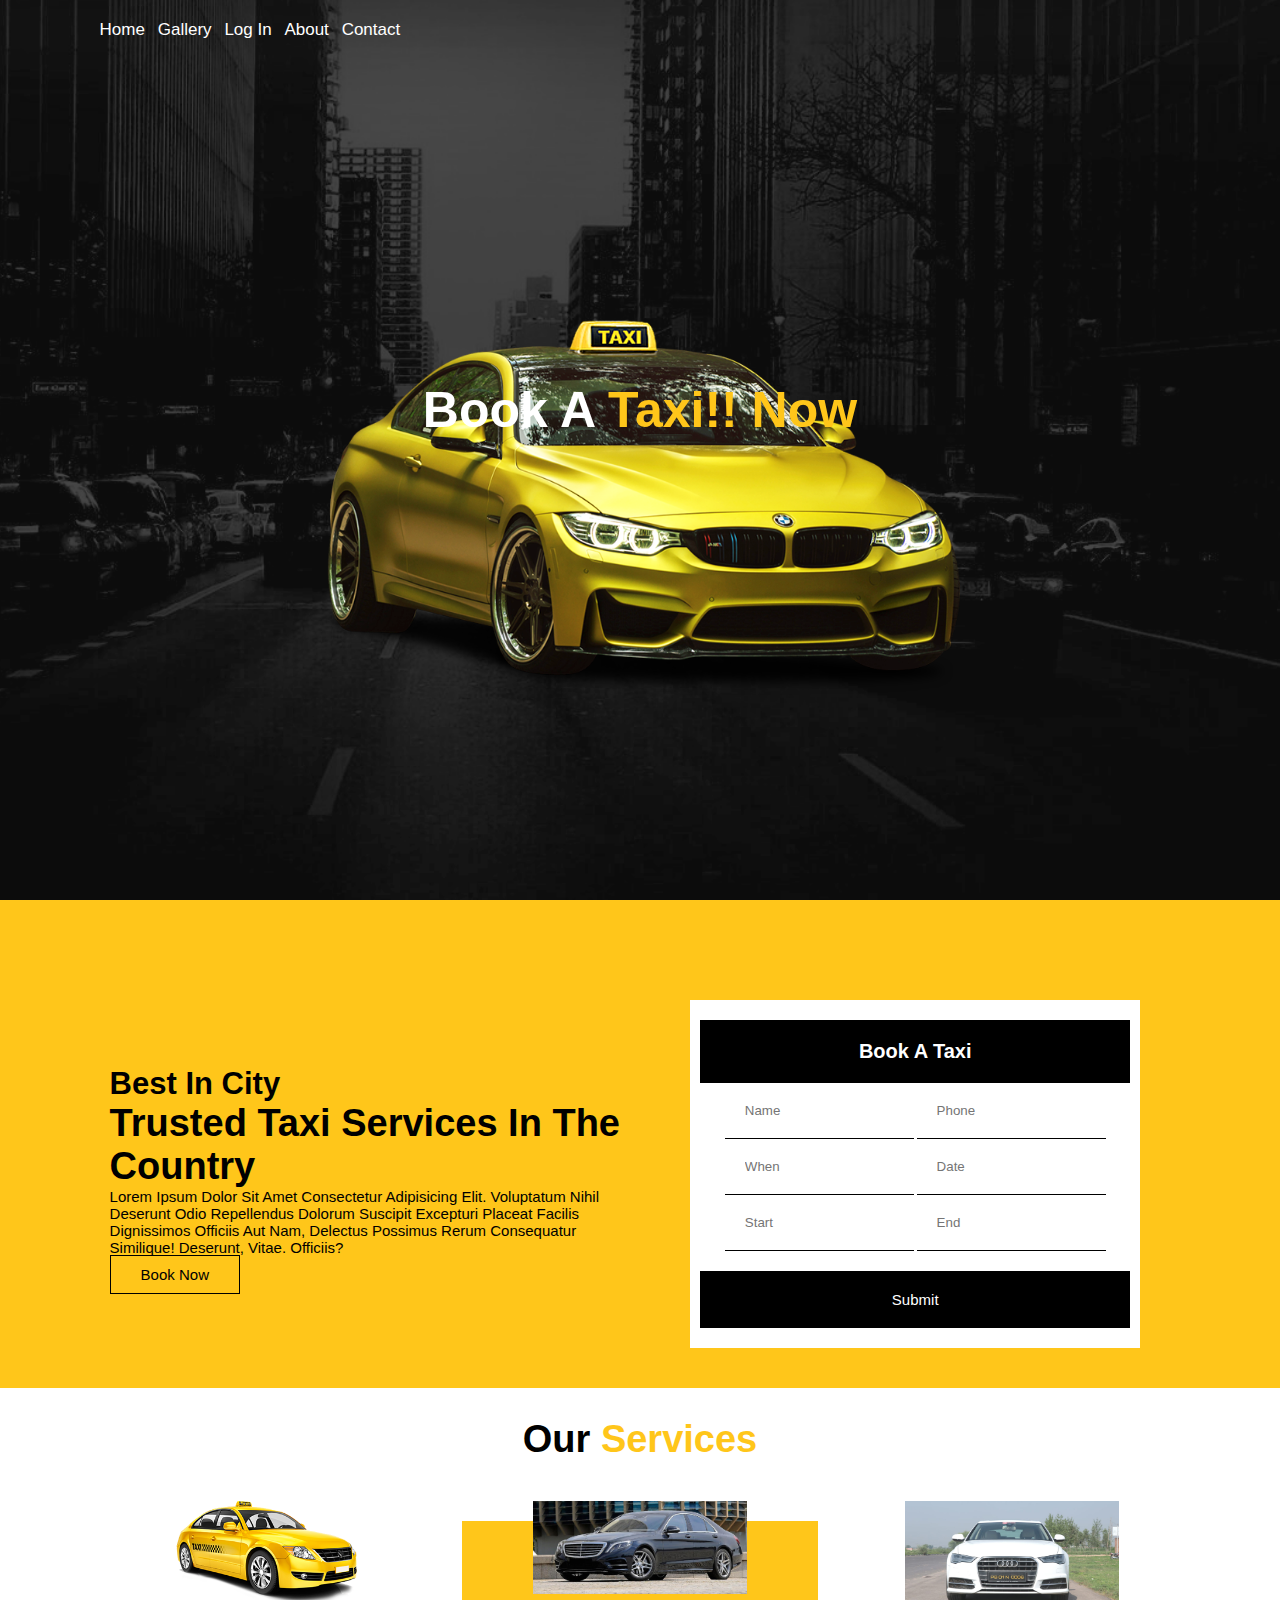
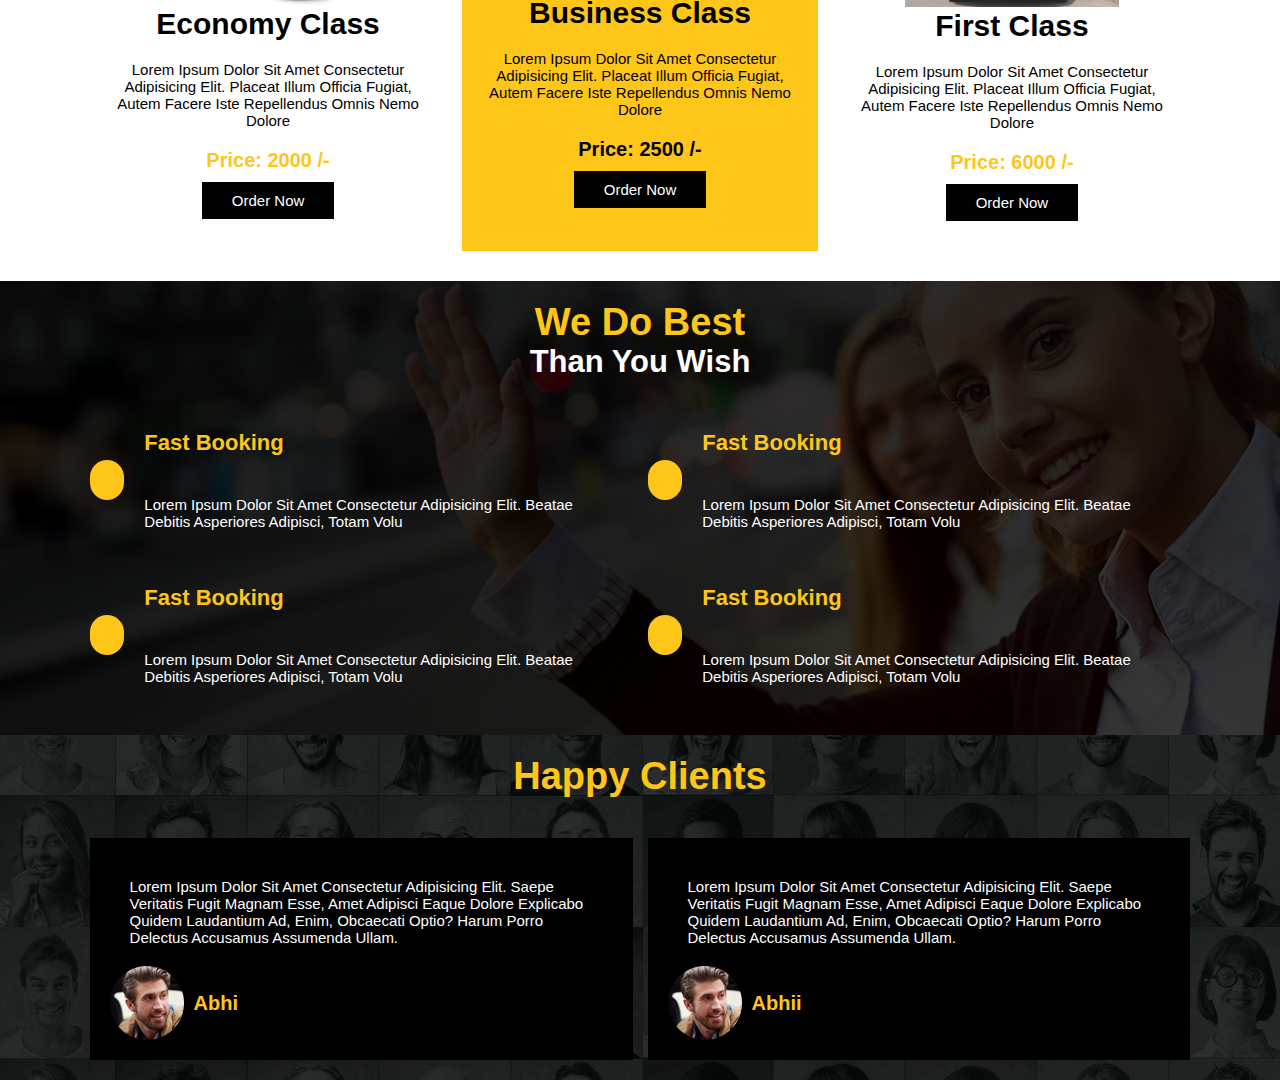
<file: index.html>
<!DOCTYPE html>
<html lang="en">
<head>
    <meta charset="UTF-8">
    <meta http-equiv="X-UA-Compatible" content="IE=edge">
    <meta name="viewport" content="width=device-width, initial-scale=1.0">
   <link rel="stylesheet" href="style.css">
   
</head>
<body>
    <div class="main-container">
        <div class="background-text">
            <h2>book a <span> Taxi!! Now</span></h2>
        </div>
        
        <header class="header">
            
            <nav class="navbar">
                <a href="index.html">Home</a>
                <a href="gallery.html">Gallery</a>
                <a href="login1.html">Log in</a>
                <a href="about.html">About</a>
                <a href="contact.html">Contact</a>
            </nav>
            <a href="#" id="menu-bars" class="fas fa-bars"></a>
        </header>
        <div class="taxi-image">
            <img src="carmain.png" alt="">
        </div>
    </div>

<div class="home-container">
    <div class="home-content">
        <div class="inner-content">
            <h3>best in city</h3>
            <h2>trusted taxi services in the country</h2>
            <p>Lorem ipsum dolor sit amet consectetur adipisicing elit. Voluptatum nihil deserunt odio repellendus dolorum suscipit excepturi placeat facilis dignissimos officiis aut nam, delectus possimus rerum consequatur similique! Deserunt, vitae. Officiis?</p>
            <a href="#" class="booknow">book now</a>
        </div>
        <div class="inner-content">
           <div class="contact-form">
               <div class="form-heading">
                   <h1>book a taxi</h1>
               </div>
               <div class="form-fields">
                   <input type="text" placeholder="name">
                   <input type="text" placeholder="phone">
                   <input type="text" placeholder="when">
                   <input type="text" placeholder="date">
                   <input type="text" placeholder="start">
                   <input type="text" placeholder="end">
               </div>
               <div class="submit">
                <a href="#">Submit</a>
               </div>
              
           </div>
           
        </div>
    </div>
</div>


<div class="main-tariff">
    <h1>our <span>services</span></h1>
    <div class="inner-tarrif">
        <div class="tarrif-container">
            <div class="inner-box">
                <img src="image1.png" alt="">
                <h2>Economy class</h2>
                <p>Lorem ipsum dolor sit amet consectetur adipisicing elit. Placeat illum officia fugiat, autem facere iste repellendus omnis nemo dolore</p>
                <h3>price: 2000 /-</h3>
                <a href="#">order now</a>
            </div>
        </div>

        <div class="tarrif-container">
            <div class="inner-box">
                <img src="2.jpg" alt="">
                <h2 class="heading-yellow">Business class</h2>
                <p>Lorem ipsum dolor sit amet consectetur adipisicing elit. Placeat illum officia fugiat, autem facere iste repellendus omnis nemo dolore</p>
                <h3 class="yellw-section">price: 2500 /-</h3>
                <a href="#" class="btn-yellow">order now</a>
            </div>
        </div>

        <div class="tarrif-container">
            <div class="inner-box">
                <img src="1.jpg" alt="">
                <h2>First class</h2>
                <p>Lorem ipsum dolor sit amet consectetur adipisicing elit. Placeat illum officia fugiat, autem facere iste repellendus omnis nemo dolore</p>
                <h3>price: 6000 /-</h3>
                <a href="#">order now</a>
            </div>
        </div>
    </div>
</div>


<div class="fast-booking">
    <h1 class="fast-hading">we do best</h1>
    <h2>than you wish</h2>
    <div class="inner-fast">
        <div class="booking-content">
            <div class="icon-fast">
                <span><i class="fas fa-star"></i></span>
            </div>
            <div class="inner-fast-text">
                <h1>fast booking</h1>
                <p>Lorem ipsum dolor sit amet consectetur adipisicing elit. Beatae debitis asperiores adipisci, totam volu</p>
            
            </div>
                
        </div>
        <div class="booking-content">
            <div class="icon-fast">
                <span><i class="fas fa-map-marker-alt"></i></span>
            </div>
            <div class="inner-fast-text">
                <h1>fast booking</h1>
                <p>Lorem ipsum dolor sit amet consectetur adipisicing elit. Beatae debitis asperiores adipisci, totam volu</p>
            
            </div>
        </div>
        <div class="booking-content">
            <div class="icon-fast">
                <span><i class="fas fa-map-marker-alt"></i></span>
            </div>
            <div class="inner-fast-text">
                <h1>fast booking</h1>
                <p>Lorem ipsum dolor sit amet consectetur adipisicing elit. Beatae debitis asperiores adipisci, totam volu</p>
            
            </div>
        </div>
        <div class="booking-content">
            <div class="icon-fast">
                <span><i class="fas fa-map-marker-alt"></i></span>
            </div>
            <div class="inner-fast-text">
                <h1>fast booking</h1>
                <p>Lorem ipsum dolor sit amet consectetur adipisicing elit. Beatae debitis asperiores adipisci, totam volu</p>
            
            </div>
        </div>
    </div>
</div>

<div class="testimonials">
    <h1 class="heading-test">happy clients</h1>
    <div class="main-testimonials">
        <div class="inner-test">
            <p>Lorem ipsum dolor sit amet consectetur adipisicing elit. Saepe veritatis fugit magnam esse, amet adipisci eaque dolore explicabo quidem laudantium ad, enim, obcaecati optio? Harum porro delectus accusamus assumenda ullam.</p>
            <div class="clients">
                <img src="jhon.png" alt="">
                <h1>Abhi</h1>
            </div>
        </div>
        <div class="inner-test">
            <p>Lorem ipsum dolor sit amet consectetur adipisicing elit. Saepe veritatis fugit magnam esse, amet adipisci eaque dolore explicabo quidem laudantium ad, enim, obcaecati optio? Harum porro delectus accusamus assumenda ullam.</p>
            <div class="clients">
                <img src="jhon.png" alt="">
                <h1>Abhii</h1>
            </div>
        </div>
    </div>
</div>
</file>
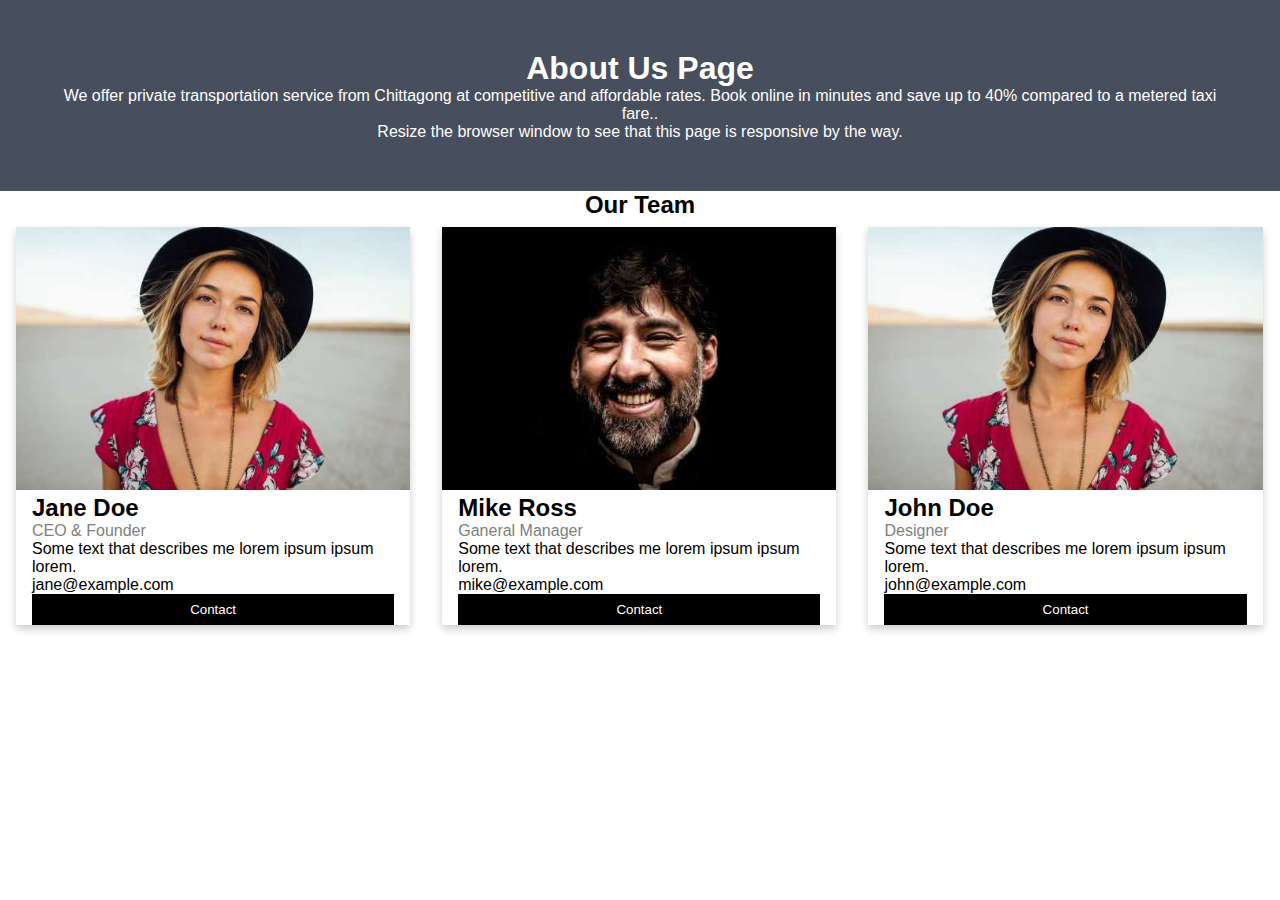
<file: about.html>
<!DOCTYPE html>
<html lang="en">
<head>
    <meta charset="UTF-8">
    <meta http-equiv="X-UA-Compatible" content="IE=edge">
    <meta name="viewport" content="width=device-width, initial-scale=1.0">
    <title>about</title>
</head>
<body>
    
    <!DOCTYPE html>
    <html lang="en">
    <head>
        <meta charset="UTF-8">
        <meta http-equiv="X-UA-Compatible" content="IE=edge">
        <meta name="viewport" content="width=device-width, initial-scale=1.0">
        <title>Web page</title>
        <link rel="stylesheet" href="about.css">
    </head>
    <body>
        <div class="about-section">
            <h1>About Us Page</h1>
            <p>We offer private transportation service from Chittagong at competitive and affordable rates. Book online in minutes and save up to 40% compared to a metered taxi fare..</p>
            <p>Resize the browser window to see that this page is responsive by the way.</p>
          </div>
          
          <h2 style="text-align:center">Our Team</h2>
          <div class="row">
            <div class="column">
              <div class="card">
                <img src="team1.jpg" alt="Jane" style="width:100%">
                <div class="container">
                  <h2>Jane Doe</h2>
                  <p class="title">CEO & Founder</p>
                  <p>Some text that describes me lorem ipsum ipsum lorem.</p>
                  <p>jane@example.com</p>
                  <p><button class="button">Contact</button></p>
                </div>
              </div>
            </div>
          
            <div class="column">
              <div class="card">
                <img src="team2.jpg" alt="Mike" style="width:100%">
                <div class="container">
                  <h2>Mike Ross</h2>
                  <p class="title">Ganeral Manager</p>
                  <p>Some text that describes me lorem ipsum ipsum lorem.</p>
                  <p>mike@example.com</p>
                  <p><button class="button">Contact</button></p>
                </div>
              </div>
            </div>
          
            <div class="column">
              <div class="card">
                <img src="team1.jpg" alt="John" style="width:100%">
                <div class="container">
                  <h2>John Doe</h2>
                  <p class="title">Designer</p>
                  <p>Some text that describes me lorem ipsum ipsum lorem.</p>
                  <p>john@example.com</p>
                  <p><button class="button">Contact</button></p>
                </div>
              </div>
            </div>
          </div>
</body>
</html>
</file>
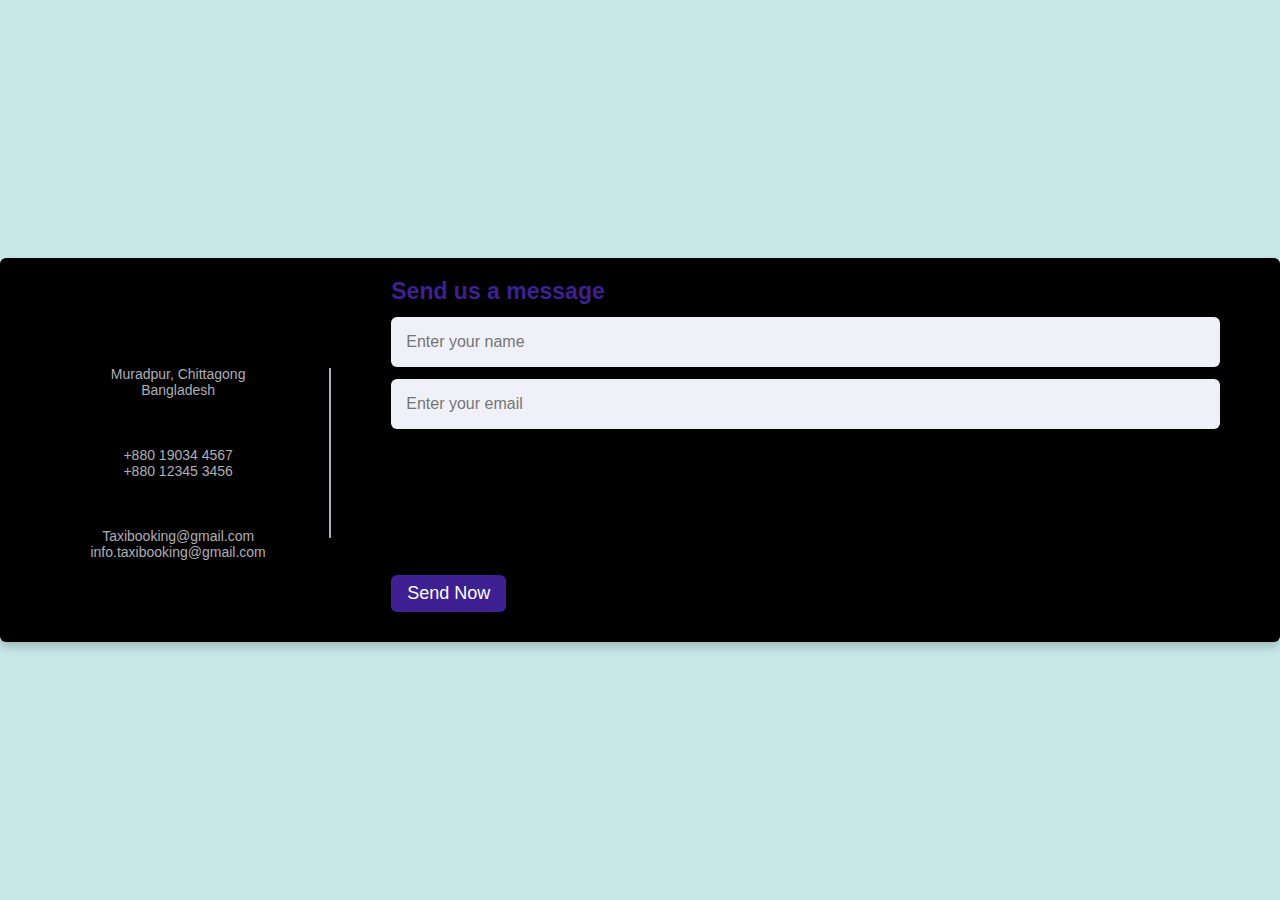
<file: contact.html>
<!DOCTYPE html>
<html lang="en" dir="ltr">
  <head>
    <meta charset="UTF-8">
    <link rel="stylesheet" href=" contact.css">
     <meta name="viewport" content="width=device-width, initial-scale=1.0">
   </head>
<body>

  <div class="container">
    <div class="content">
      <div class="left-side">
        <div class="address details">
          <i class="fas fa-map-marker-alt"></i>
          <div class="topic">Address</div>
          <div class="text-one">Muradpur, Chittagong</div>
          <div class="text-two">Bangladesh</div>
        </div>
        <div class="phone details">
          <i class="fas fa-phone-alt"></i>
          <div class="topic">Phone</div>
          <div class="text-one">+880 19034 4567</div>
          <div class="text-two">+880 12345 3456</div>
        </div>
        <div class="email details">
          <i class="fas fa-envelope"></i>
          <div class="topic">Email</div>
          <div class="text-one">Taxibooking@gmail.com</div>
          <div class="text-two">info.taxibooking@gmail.com</div>
        </div>
      </div>
      <div class="right-side">
        <div class="topic-text">Send us a message</div>
      <form action="#">
        <div class="input-box">
          <input type="text" placeholder="Enter your name">
        </div>
        <div class="input-box">
          <input type="text" placeholder="Enter your email">
        </div>
        <div class="input-box message-box">
          
        </div>
        <div class="button">
          <input type="button" value="Send Now" >
        </div>
      </form>
    </div>
    </div>
  </div>
</body>
</html>
</file>
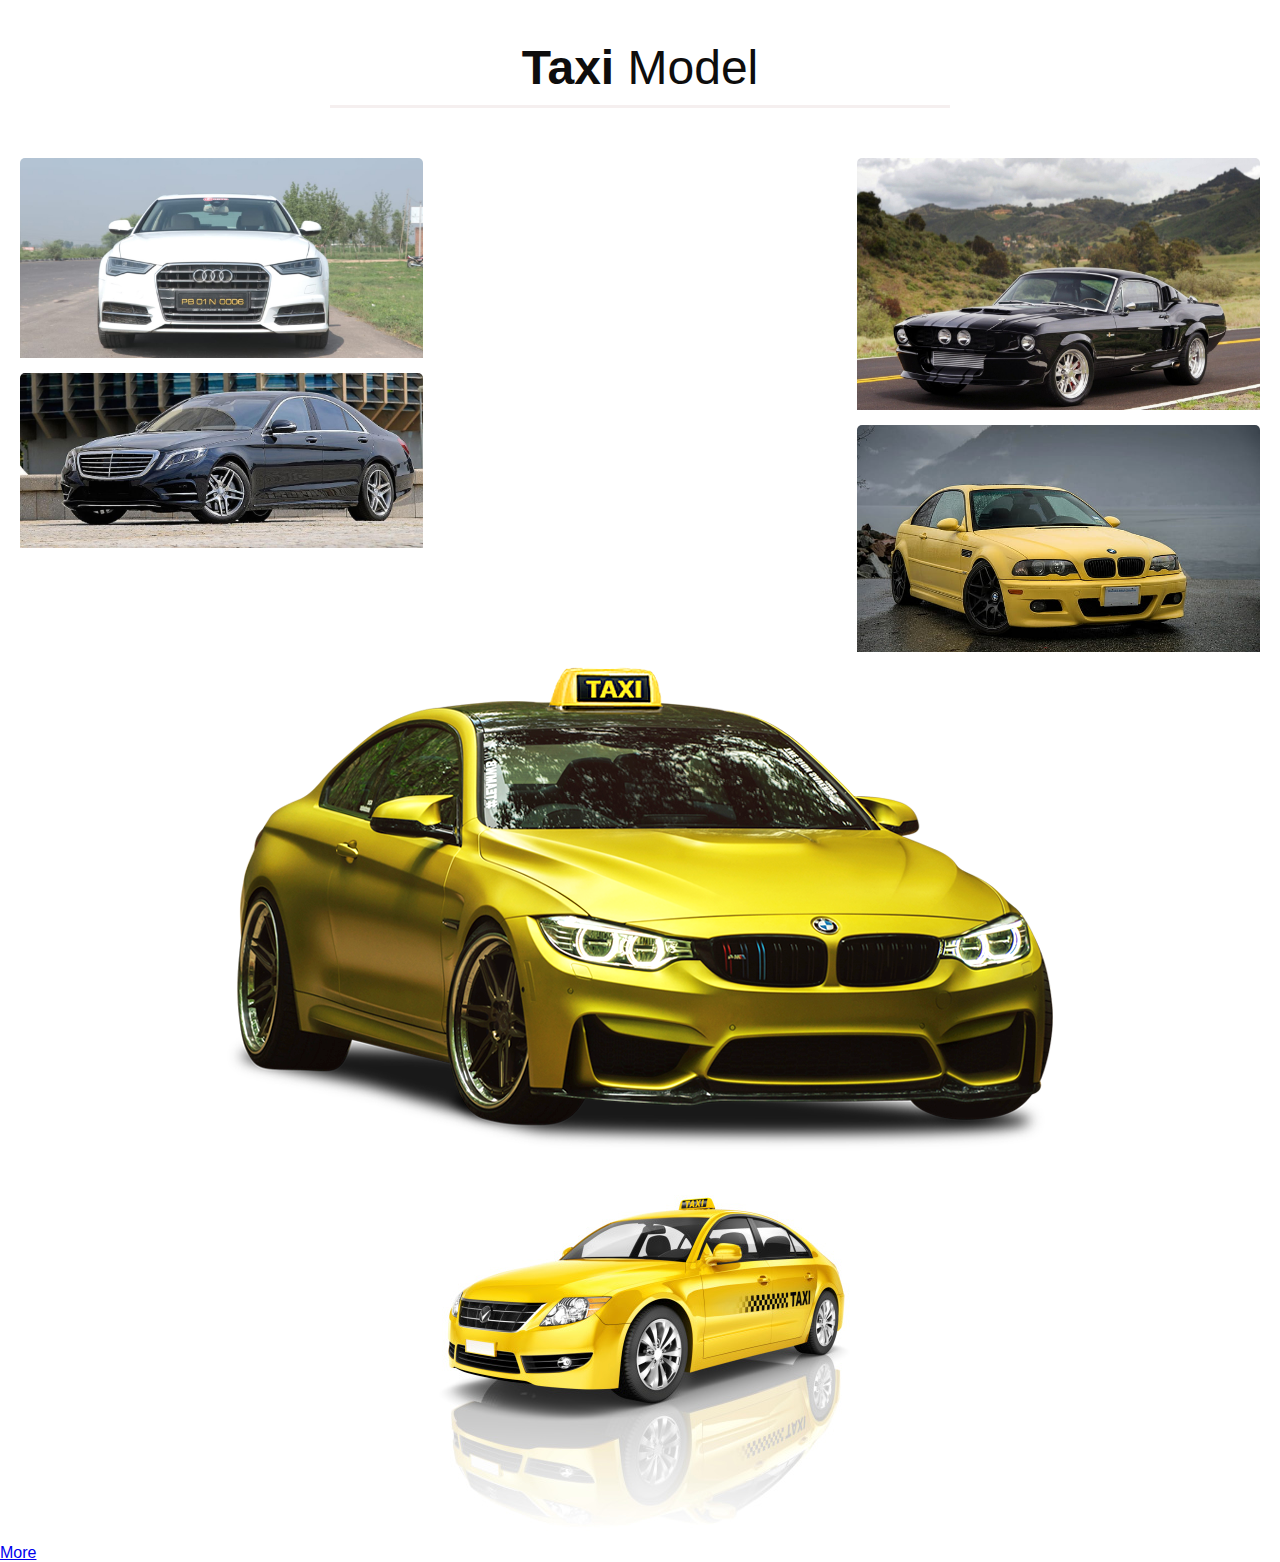
<file: gallery.html>
<!DOCTYPE html>
<html lang="en">
<head>
    <meta charset="UTF-8">
    <meta http-equiv="X-UA-Compatible" content="IE=edge">
    <meta name="viewport" content="width=device-width, initial-scale=1.0">
    <title>Web page</title>
    <link rel="stylesheet" href="gallery.css">
</head>
<body>
   <!-- <div class = "Menu" >
             <ul>
            <li><a href="#">Home</a></li>
            <li><a href="http://127.0.0.1:5500/about.html">about</a></li>
            <li><a href="#">service</a></li>
            <li><a href="#">product</a></li>
            <li><a href="#">contact</a></li>
        </ul>
    -->
          <div class="container">
            <div class="heading">
              <h3>Taxi <span>Model</span></h3>
            </div>
            <div class="box">
              
              <div class="dream">
                <img src="1.jpg">
                 <img src="2.jpg">
        
              </div>
              <div class="dream">
                <img src="3.jpg">
                 <img src="4.jpg">
                
                    </div>

                            
      </div>

      <div class="dream">
      <img src="carmain.png">
       <img src="cab1.jpg">

           </div>
        </div>
        <div class="btn">
          <a href="#">More</a>
        </div>

         </div>
    </div> 
  
</body>
</file>
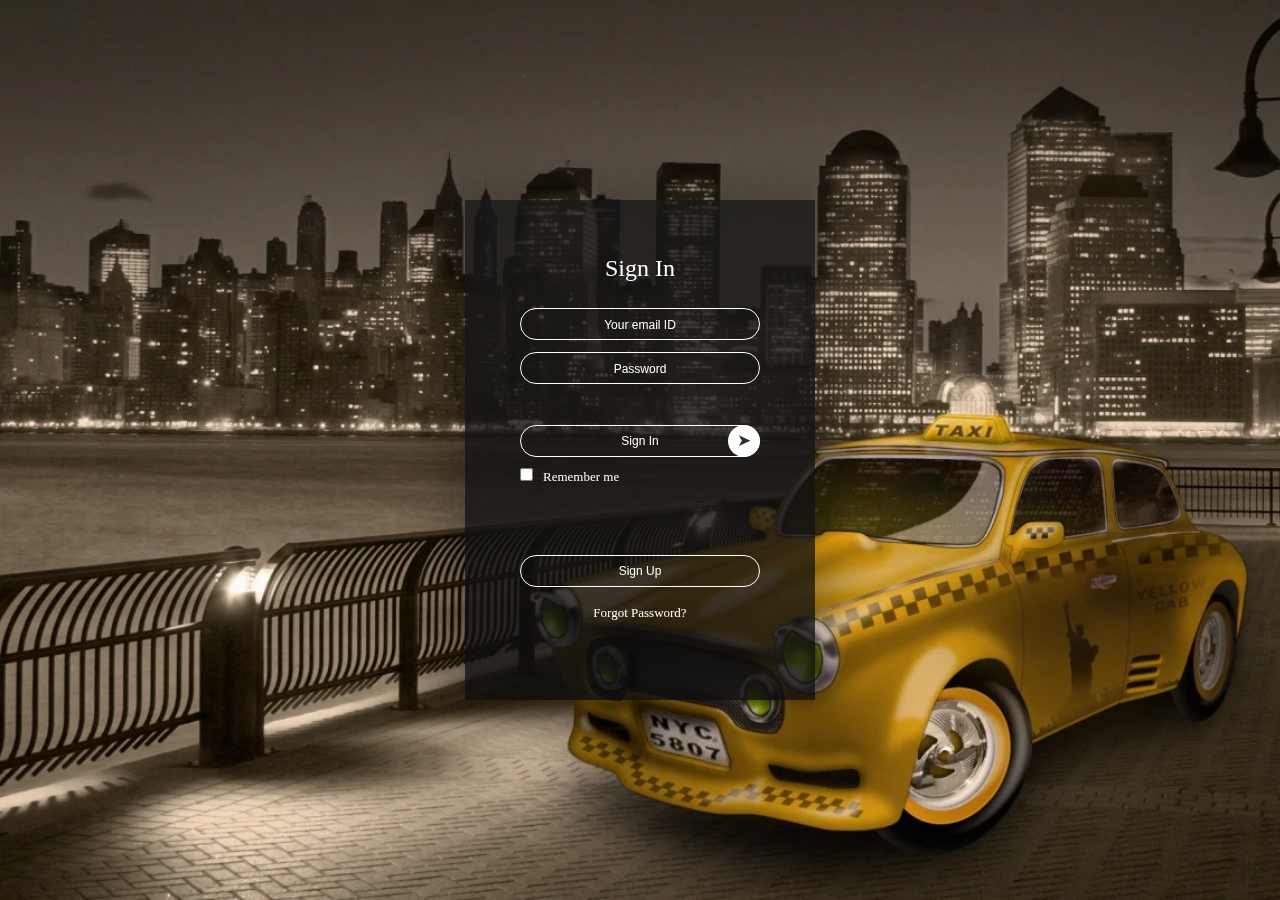
<file: login1.html>
<!DOCTYPE html>
<html lang="en" dir=""ltr>
    <head>
    <meta charset="utf-8">
    <link rel="stylesheet" href="login1.css">
</head>
<body>
       <div class="container">
       <div class="card">
           <div class="inner-box" id="card">
               <div class="card-front"><h2>Sign In</h2>
                <form>
                    <input type="E-mail" class="input-box" placeholder="Your email ID" required>
                    <input type="Password" class="input-box" placeholder="Password" required>
                    <button type="Sign-in" class="sign-in-btn">Sign In</button>
                    <input type="checkbox"><span>Remember me</span>
                </form>
            <button type="button" class="btn" onclick="openSignUp()">Sign Up</button>
            <a href="">Forgot Password?</a>
            </div>
               
               <div class="card-back"></div>
               
           </div>
       </div>
   </div> 

  
</body>
</html>
</file>
<file: style.css>
*{
    margin: 0;
    padding: 0;
    box-sizing: border-box;
    transition: .2s linear;
    text-transform: capitalize;
    text-decoration: none;
    font-family: 'Gill Sans', 'Gill Sans MT', Calibri, 'Trebuchet MS', sans-serif;
}
html{
    font-size: 62.5%;
    overflow-x: hidden;
    scroll-behavior: smooth;
}
.main-container{
    background: url(background.png);
    background-position: center;
    background-size: cover;
    width: 100%;
    height: 100vh;
}
.header{
    display: flex;
    justify-content: space-between;
    width: 100%;
    padding: 2rem 7%;
    align-items: center;
}
.header .navbar a{
    font-size: 1.7rem;
    margin-left: 1rem;
    color: white;
    text-decoration: none;
}
.header .navbar a:hover{
    background: #ffc61a;
    padding: .5rem 3rem;
    border-radius: 15px;
}
#menu-bars{
    color: white;
    font-size: 5rem;
    display: none;

}
.navbar.active{
    top: 10%;
}

.background-text h2{
    color: white;
    font-size: 50px;
    position: absolute;
    top: 45.5%;
    left: 50%;
    transform: translate(-50%, -50%);

}
.background-text h2 span{
    color: #ffc61a;
}
.taxi-image{
    width: 50%;
    margin: 0 auto;
}
.taxi-image img{
    width: 100%;
    margin-top: 260px;
}
.home-container{
    background: #ffc61a;
    padding: 2rem 7%;
    width: 100%;
    padding-top: 4rem;
    
}
.home-content{
    padding-top: 4rem;
    display: flex;
    flex-wrap: wrap;
    justify-content: center;
    align-items: center;
  
}
.inner-content{
    flex: 1 1 45rem;
    padding: 2rem;
}
.inner-content h3{
    font-size: 31px;
}
.inner-content h2{
    font-size: 38px;
}
.inner-content p{
    font-size: 1.5rem;
    padding-bottom: 1rem;
}
.inner-content .booknow{
    padding: 1rem 3rem;
    color: black;
    font-size: 1.5rem;
    border: 1px solid black;
}
.inner-content .booknow:hover{
padding: 1.5rem 3rem;
border: 1px solid white;
border-radius: 15px;
background: white;
}
.form-heading{
    text-align: center;
    background: black;
    padding: 2rem 0;
}
.form-heading h1{
    color: white;
}
.contact-form{
    width: 45rem;
    background: white;
    text-align: center;
    padding: 2rem 1rem;
    margin: 0 auto;
}
.form-fields input{
    padding: 2rem ;
    border: none;
    border-bottom: 1px solid black;
}
.contact-form a{
    background: black;
    width: 100%;
    display: inline-block;
    padding: 2rem 0;
    color: white;
    font-size: 1.5rem;
    
}
.submit{
    padding-top: 2rem;

}
.main-tariff{
    padding: 3rem 7%;
   
   
}
.main-tariff h1{
    font-size: 38px;
    text-align: center;
    padding-bottom: 6rem;
}
.main-tariff h1 span{
    color: #ffc61a;
}
.inner-tarrif{
    display: flex;
    flex-wrap: wrap;
    justify-content: center;
    gap: 15px;
}
.tarrif-container{
    flex: 1 1 250px;
    text-align: center;
    padding: 3rem 0;
}
.tarrif-container img{
    width: 60%;
    margin-top: -50px;
}
.tarrif-container .inner-box h2{
    font-size: 30px;
}
.tarrif-container .inner-box p{
    font-size: 1.5rem;
    padding: 2rem;
}
.tarrif-container .inner-box h3{
    color: #ffc61a;
    font-size: 2rem;
}
.tarrif-container .inner-box a{
    font-size: 1.5rem;
    padding: 1rem 3rem;

}
.tarrif-container:nth-child(2){
    background: #ffc61a;
}
.heading-yellow{
    color: black;
}
.yellw-section{
    color: black !important;
}
.tarrif-container a{
    color: white;
    padding: 1rem 3rem;
    background: black;
    display: inline-block;
    margin-top: 1rem;

}
.fast-booking{
    background: url(secbg.png);
    background-size: cover;
    width: 100%;
    background-position: center;
}
.fast-booking .fast-hading{
    color: #ffc61a;
    font-size: 38px;
    text-align: center;
    padding-top: 2rem;
}
.fast-booking  h2{
    font-size: 31px;
    color: white;
    text-align: center;
}
.inner-fast{
    display: flex;
    flex-wrap: wrap;
    justify-content: center;
    gap: 15px;
    padding: 3rem 7%;
    align-items: center;
}
.booking-content{
    flex: 1 1 45rem;
}
.booking-content{
    display: flex;
    justify-content: center;
    align-items: center;
    color: white;
}
.inner-fast-text h1{
    font-size: 22px;
    color: #ffc61a;
    padding: 2rem;
}
.inner-fast-text p{
    font-size: 1.5rem;
    padding: 2rem;
}
.icon-fast{
    background-color: #ffc61a;
    width: 50px;
    height: 40px;
    border-radius: 150px;
    text-align: center;
}
.icon-fast span i{
    line-height: 40px;
    font-size: 1.5rem;
}

.testimonials{
    background: url(testimonial\ back.png);
    background-size: cover;
    background-position: center;
    width: 100%;
}
.testimonials .heading-test{
    color: #ffc61a;
    font-size: 38px;
    padding: 2rem;
    text-align: center;
}
.main-testimonials{
    display: flex;
    flex-wrap: wrap;
    justify-content: center;
    gap: 15px;
    padding: 2rem 7%;
}
.inner-test{
    flex: 1 1 45rem;
    color: white;
    background: black;
    padding: 2rem;
}
.inner-test p{
    font-size: 1.5rem;
    padding: 2rem;
}
.clients{
    display: flex;
    align-items: center;

}
.clients h1{
    color: #ffc61a;
    margin-left: 1rem;
}


















@media (max-width:768px) {
    html{
        font-size: 50%;
    }
    #menu-bars{
        display: initial;
    
    }
    .navbar{
        position: absolute;
        top: -100%;
        right: 0;
        left: 0;
    }
    .navbar a{
        display: block;
        font-size: 1.5rem;
        background: #ffc61a;
        margin: 1rem;
        padding: 1rem;

    }
    .header{
        padding: 2rem;
    }
    .tarrif-container{
        padding-bottom: 4rem;
    }
    .tarrif-container img{
        width: 60%;
        margin-top: 0px;
    }
    .background-text h2{
        width: 100%;
        text-align: center;
    }
}
</file>
<file: about.css>
*{
    margin: 0;
    padding: 0;
    box-sizing: border-box;
    font-family: "Poppins" , sans-serif;
  }
body {
    font-family: Arial, Helvetica, sans-serif;
    margin: 0;
  }
  
  html {
    box-sizing: border-box;
  }
  
  *, *:before, *:after {
    box-sizing: inherit;
  }
  
  .column {
    float: left;
    width: 33.3%;
    margin-bottom: 16px;
    padding: 0 8px;
  }
  
  .card {
    box-shadow: 0 4px 8px 0 rgba(0, 0, 0, 0.2);
    margin: 8px;
  }
  
  .about-section {
    padding: 50px;
    text-align: center;
    background-color: #474e5d;
    color: white;
  }
  
  .container {
    padding: 0 16px;
  }
  
  .container::after, .row::after {
    content: "";
    clear: both;
    display: table;
  }
  
  .title {
    color: grey;
  }
  
  .button {
    border: none;
    outline: 0;
    display: inline-block;
    padding: 8px;
    color: white;
    background-color: #000;
    text-align: center;
    cursor: pointer;
    width: 100%;
  }
  
  .button:hover {
    background-color: #555;
  }
  
  @media screen and (max-width: 650px) {
    .column {
      width: 100%;
      display: block;
    }
  }
</file>
<file: contact.css>
*{
  margin: 0;
  padding: 0;
  box-sizing: border-box;
  font-family: "Poppins" , sans-serif;
}
body{
  min-height: 100vh;
  width: 100%;
  background: #c8e8e9;
  display: flex;
  align-items: center;
  justify-content: center;
}
.container{
  width: 100%;
  background: rgb(0, 0, 0);
  border-radius: 6px;
  padding: 20px 60px 30px 40px;
  box-shadow: 0 5px 10px rgba(10, 10, 10, 0.2);
}
.container .content{
  display: flex;
  align-items: center;
  justify-content: space-between;
}
.container .content .left-side{
  width: 25%;
  height: 100%;
  display: flex;
  flex-direction: column;
  align-items: center;
  justify-content: center;
  margin-top: 15px;
  position: relative;
}
.content .left-side::before{
  content: '';
  position: absolute;
  height: 70%;
  width: 2px;
  right: -15px;
  top: 50%;
  transform: translateY(-50%);
  background: #afafb6;
}
.content .left-side .details{
  margin: 14px;
  text-align: center;
}
.content .left-side .details i{
  font-size: 30px;
  color: #3e2093;
  margin-bottom: 10px;
}
.content .left-side .details .topic{
  font-size: 18px;
  font-weight: 500;
}
.content .left-side .details .text-one,
.content .left-side .details .text-two{
  font-size: 14px;
  color: #afafb6;
}
.container .content .right-side{
  width: 75%;
  margin-left: 75px;
}
.content .right-side .topic-text{
  font-size: 23px;
  font-weight: 600;
  color: #3e2093;
}
.right-side .input-box{
  height: 50px;
  width: 100%;
  margin: 12px 0;
}
.right-side .input-box input,
.right-side .input-box textarea{
  height: 100%;
  width: 100%;
  border: none;
  outline: none;
  font-size: 16px;
  background: #F0F1F8;
  border-radius: 6px;
  padding: 0 15px;
  resize: none;
}
.right-side .message-box{
  min-height: 110px;
}
.right-side .input-box textarea{
  padding-top: 6px;
}
.right-side .button{
  display: inline-block;
  margin-top: 12px;
}
.right-side .button input[type="button"]{
  color: #fff;
  font-size: 18px;
  outline: none;
  border: none;
  padding: 8px 16px;
  border-radius: 6px;
  background: #3e2093;
  cursor: pointer;
  transition: all 0.3s ease;
}
.button input[type="button"]:hover{
  background: #5029bc;
}

@media (max-width: 950px) {
  .container{
    width: 90%;
    padding: 30px 40px 40px 35px ;
  }
  .container .content .right-side{
   width: 75%;
   margin-left: 55px;
}
}
@media (max-width: 820px) {
  .container{
    margin: 40px 0;
    height: 100%;
  }
  .container .content{
    flex-direction: column-reverse;
  }
 .container .content .left-side{
   width: 100%;
   flex-direction: row;
   margin-top: 40px;
   justify-content: center;
   flex-wrap: wrap;
 }
 .container .content .left-side::before{
   display: none;
 }
 .container .content .right-side{
   width: 100%;
   margin-left: 0;
 }
}
</file>
<file: gallery.css>
/*{
 margin: 0%;
 padding: 0%;
}
body{
   background-image: url(background.png);
    height: 200vh;
}*/
.menu{
    width: 400px;
    float: left;
    height: 70px;
}

ul{
    float: left;
    display: flex;
    justify-content: center;
    align-items: center;
}

ul li{
    list-style: none;
    margin-left: 60px;
    margin-top: 30px;
    font-size: 14px;
    font-family: Verdana, Geneva, Tahoma, sans-serif;
    color: rgb(0, 0, 0);
}

ul li a{
    text-decoration: none;
    color: rgb(255, 255, 255);
    /*font-family: Arial, Helvetica, sans-serif;*/
    font-weight: bold;
    transition: 0.2s ease-in-out;
    font-family: Verdana, Geneva, Tahoma, sans-serif;
    color: #000;
}

ul li a:hover{
    color: rgb(27, 212, 182);
    font-size: 20px;
}
.pickbox{
    margin-top: 50%;
    
}



*{
    margin: 0;
    padding: 0;
    box-sizing: border-box;
    font-family: 'Poppins', sans-serif;
  }

  .container{
    display: flex;
    flex-direction: column;
    justify-content: center;
    align-items: center;
    text-align: center;
    margin: 40px 20px 0 20px;
  }
  
  .container .heading{
    width: 50%;
    padding-bottom: 50px;
    color:rgb(14, 13, 13);
  }
  .container .heading h3{
    font-size: 3em;
    font-weight: bolder;
    padding-bottom: 10px;
    border-bottom: 3px solid rgb(245, 239, 239);
  }
  
  .container .heading h3 span{
    font-weight: 200;
  }
  .container .box{
   display: flex;
   flex-direction: row;
   justify-content: space-between;
  }
  
  .container .box .dream{
    display: flex;
    flex-direction: column;
    width: 32.5%;
  }
  
  .container .box .dream img{
    width: 100%;
    padding-bottom: 15px;
    border-radius: 5px;
  }
  
  .container .btn{
    margin: 40px 0 70px 0;
    background: rgb(243, 237, 237);
    padding: 15px 40px ;
    border-radius: 5px;
  }
  
  .container .btn a{
   color: #fff;
   font-size: 1.2em;
   text-decoration: none;
   font-weight: bolder;
   letter-spacing: 3px;
  }
  
  @media only screen and (max-width: 769px){
      .container .box{
     flex-direction: column;
    }
  
  .container .box .dream{
    width: 100%;
  }
  
  
  
  
  
  }
  
  @media only screen and (max-width: 643px){
  .container .heading{
    width: 200%;
  }
  .container .heading h3{
    font-size: 2em;
   }
 }
</file>
<file: login1.css>
*{
    margin:0;
    padding:0;
}
.container{
    width:100%;
    height:100vh;
    font-family:'Calibri';
    background-image:url(car1.jpg);
    /*background: rgb(187,187,245);*/
    background-repeat: no-repeat;
    background-size: cover;
    color:#fff;
    display: flex;
    align-items: center;
    justify-content: center;
}
.card{
    width:350PX;
    height: 500px;
    box-shadow:0 0 40px 20px rgba(0,0,0,0.26);
    perspective: 1000px;
}
.inner-box{
    position: relative;
    width: 100%;
    height: 100%;
    /transform: rotateX(360deg);/
    transform-style: preserve-3d;
    transition: transform 1s;
}
.card-front,.card-back{
    position: absolute;
    width: 100%;
    height: 100%;
    background-position: center;
    background-size: cover;
    background-image:linear-gradient(rgba(22, 22, 22, 0.8),rgba(13, 13, 14, 0.8));
    padding: 55px;
    box-sizing: border-box;
    backface-visibility: hidden;
}
.card-back{
    transform: rotateY(180deg);
}
.card h2{
    font-weight: normal;
    font-size: 24px;
    text-align: center;
    margin-bottom:20px;
}
.input-box{
    width:100%;
    background:transparent;
    border: 1px solid #fff;
    margin:6px 0;
    height:32px;
    border-radius: 20px;
    padding: 0 10px;
    box-sizing: border-box;
    outline: none;
    text-align: center;
    color:#fff;
}
::placeholder{
    color:#fff;
    font-size:12px;
}
button{
    width: 100%;
    background: transparent;
    border: 1px solid #fff;
    margin: 35px 0 10px;
    height: 32px;
    font-size: 12px;
    border-radius:20px;
    padding: 0 10px;
    box-sizing: border-box;
    outline: none;
    color:#fff;
    cursor: pointer;


}
.sign-in-btn{
    position: relative;
}
.sign-in-btn::after{
    content: '\27a4';
    color: #333;
    line-height: 32px;
    font-size: 17px;
    height: 32px;
    width: 32px;
    border-radius: 50%;
    background: #fff;
    position: absolute;
    right: -1px;
    top: -1px;
}
span{
    font-size: 13px;
    margin-left: 10px;

}
.card .btn{
    margin-top: 70px
}
.card a{
    color:#fff;
    text-decoration: none;
    display:block;
    text-align: center;
    font-size: 13px;
    margin-top: 8px;

}
</file>
